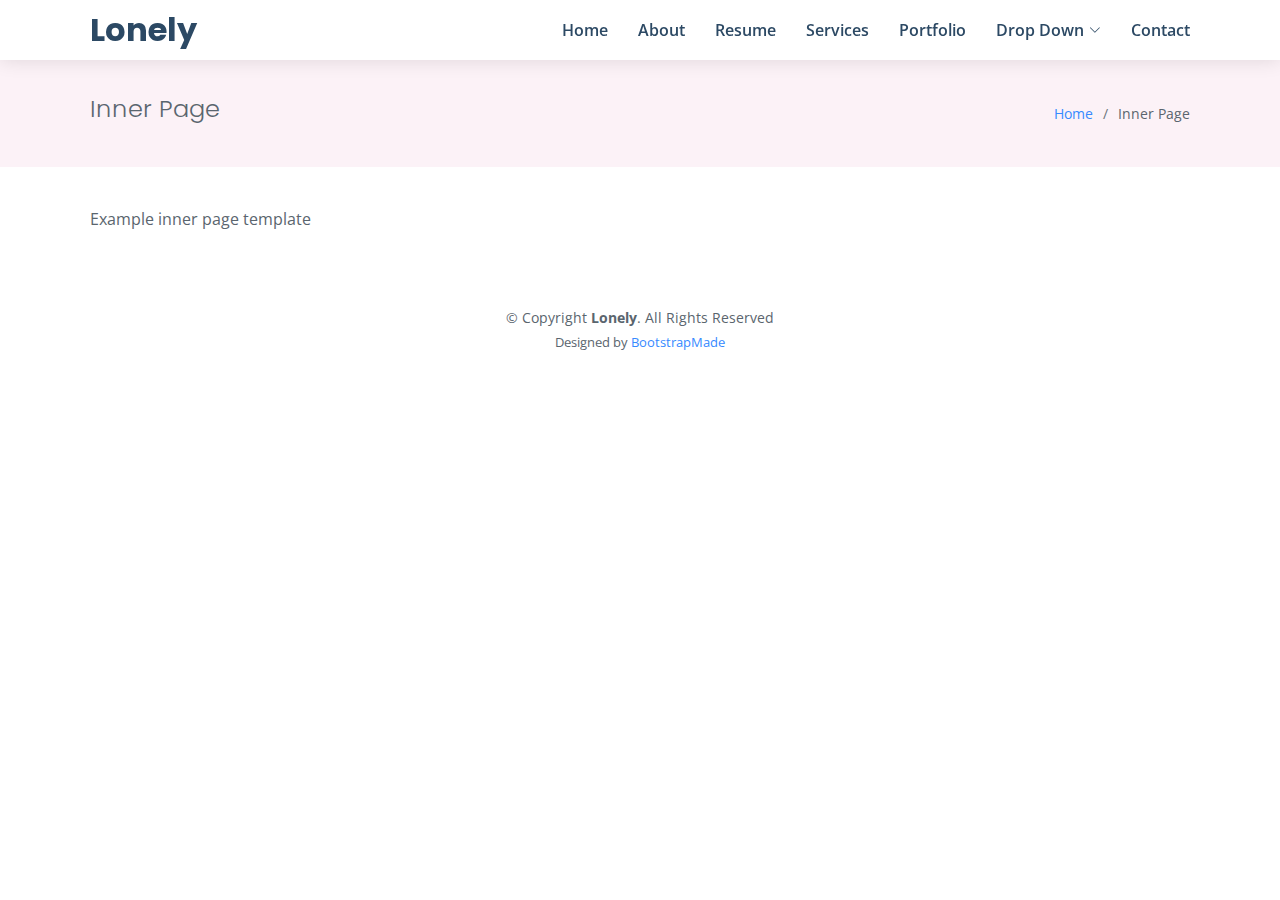
<file: inner-page.html>
<!DOCTYPE html>
<html lang="en">

<head>
  <meta charset="utf-8">
  <meta content="width=device-width, initial-scale=1.0" name="viewport">

  <title>Inner Page - Lonely Bootstrap Template</title>
  <meta content="" name="description">
  <meta content="" name="keywords">

  <!-- Favicons -->
  <link href="assets/img/favicon.png" rel="icon">
  <link href="assets/img/apple-touch-icon.png" rel="apple-touch-icon">

  <!-- Google Fonts -->
  <link
    href="https://fonts.googleapis.com/css?family=Open+Sans:300,300i,400,400i,600,600i,700,700i|Poppins:300,300i,400,400i,500,500i,600,600i,700,700i|Playfair+Display:400,400i,500,500i,600,600i,700,700i&subset=cyrillic"
    rel="stylesheet">

  <!-- Vendor CSS Files -->
  <link href="assets/vendor/bootstrap/css/bootstrap.min.css" rel="stylesheet">
  <link href="assets/vendor/bootstrap-icons/bootstrap-icons.css" rel="stylesheet">
  <link href="assets/vendor/boxicons/css/boxicons.min.css" rel="stylesheet">
  <link href="assets/vendor/glightbox/css/glightbox.min.css" rel="stylesheet">
  <link href="assets/vendor/swiper/swiper-bundle.min.css" rel="stylesheet">

  <!-- Template Main CSS File -->
  <link href="assets/css/style.css" rel="stylesheet">

  <!-- =======================================================
  * Template Name: Lonely
  * Updated: Sep 18 2023 with Bootstrap v5.3.2
  * Template URL: https://bootstrapmade.com/free-html-bootstrap-template-lonely/
  * Author: BootstrapMade.com
  * License: https://bootstrapmade.com/license/
  ======================================================== -->
</head>

<body>

  <!-- ======= Header ======= -->
  <header id="header" class="d-flex align-items-center">
    <div class="container d-flex align-items-center justify-content-between">

      <div class="logo">
        <h1><a href="index.html">Lonely</a></h1>
        <!-- Uncomment below if you prefer to use an image logo -->
        <!-- <a href="index.html"><img src="assets/img/logo.png" alt="" class="img-fluid"></a>-->
      </div>

      <nav id="navbar" class="navbar">
        <ul>
          <li><a class="nav-link scrollto " href="#hero">Home</a></li>
          <li><a class="nav-link scrollto" href="#about">About</a></li>
          <li><a class="nav-link scrollto" href="#resume">Resume</a></li>
          <li><a class="nav-link scrollto" href="#services">Services</a></li>
          <li><a class="nav-link scrollto" href="#portfolio">Portfolio</a></li>
          <li class="dropdown"><a href="#"><span>Drop Down</span> <i class="bi bi-chevron-down"></i></a>
            <ul>
              <li><a href="#">Drop Down 1</a></li>
              <li class="dropdown"><a href="#"><span>Deep Drop Down</span> <i class="bi bi-chevron-right"></i></a>
                <ul>
                  <li><a href="#">Deep Drop Down 1</a></li>
                  <li><a href="#">Deep Drop Down 2</a></li>
                  <li><a href="#">Deep Drop Down 3</a></li>
                  <li><a href="#">Deep Drop Down 4</a></li>
                  <li><a href="#">Deep Drop Down 5</a></li>
                </ul>
              </li>
              <li><a href="#">Drop Down 2</a></li>
              <li><a href="#">Drop Down 3</a></li>
              <li><a href="#">Drop Down 4</a></li>
            </ul>
          </li>
          <li><a class="nav-link scrollto" href="#contact">Contact</a></li>
        </ul>
        <i class="bi bi-list mobile-nav-toggle"></i>
      </nav><!-- .navbar -->

    </div>
  </header><!-- End Header -->

  <main id="main">

    <!-- ======= Breadcrumbs Section ======= -->
    <section class="breadcrumbs">
      <div class="container">

        <div class="d-flex justify-content-between align-items-center">
          <h2>Inner Page</h2>
          <ol>
            <li><a href="index.html">Home</a></li>
            <li>Inner Page</li>
          </ol>
        </div>

      </div>
    </section><!-- End Breadcrumbs Section -->

    <section class="inner-page">
      <div class="container">
        <p>
          Example inner page template
        </p>
      </div>
    </section>

  </main><!-- End #main -->

  <!-- ======= Footer ======= -->
  <footer id="footer">
    <div class="container">
      <div class="copyright">
        &copy; Copyright <strong><span>Lonely</span></strong>. All Rights Reserved
      </div>
      <div class="credits">
        <!-- All the links in the footer should remain intact. -->
        <!-- You can delete the links only if you purchased the pro version. -->
        <!-- Licensing information: https://bootstrapmade.com/license/ -->
        <!-- Purchase the pro version with working PHP/AJAX contact form: https://bootstrapmade.com/free-html-bootstrap-template-lonely/ -->
        Designed by <a href="https://bootstrapmade.com/">BootstrapMade</a>
      </div>
    </div>
  </footer><!-- End  Footer -->

  <a href="#" class="back-to-top d-flex align-items-center justify-content-center"><i
      class="bi bi-arrow-up-short"></i></a>

  <!-- Vendor JS Files -->
  <script src="assets/vendor/purecounter/purecounter_vanilla.js"></script>
  <script src="assets/vendor/bootstrap/js/bootstrap.bundle.min.js"></script>
  <script src="assets/vendor/glightbox/js/glightbox.min.js"></script>
  <script src="assets/vendor/isotope-layout/isotope.pkgd.min.js"></script>
  <script src="assets/vendor/swiper/swiper-bundle.min.js"></script>
  <script src="assets/vendor/waypoints/noframework.waypoints.js"></script>
  <script src="assets/vendor/php-email-form/validate.js"></script>

  <!-- Template Main JS File -->
  <script src="assets/js/main.js"></script>

</body>

</html>
</file>
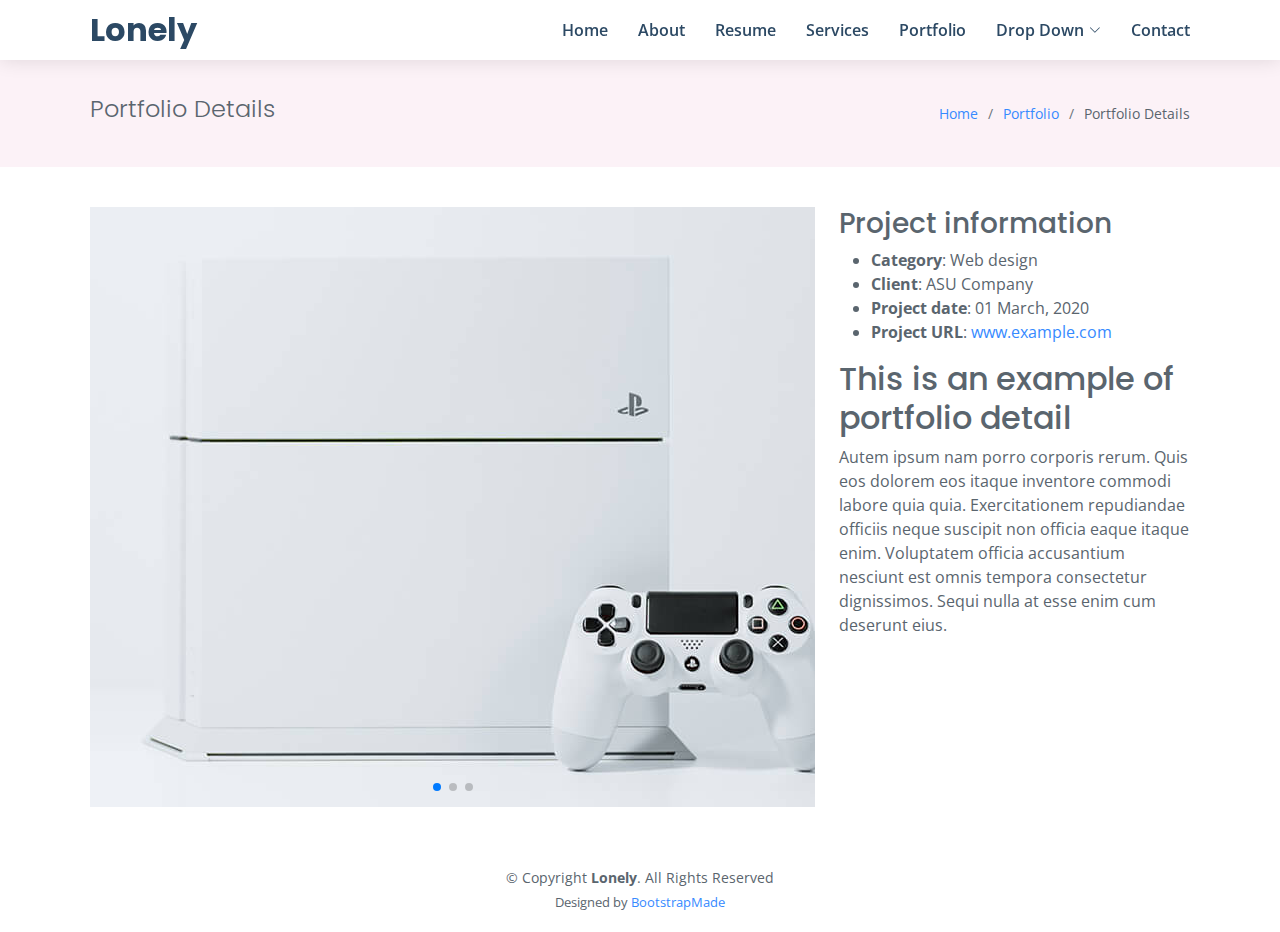
<file: portfolio-details.html>
<!DOCTYPE html>
<html lang="en">

<head>
  <meta charset="utf-8">
  <meta content="width=device-width, initial-scale=1.0" name="viewport">

  <title>Portfolio Details - Lonely Bootstrap Template</title>
  <meta content="" name="description">
  <meta content="" name="keywords">

  <!-- Favicons -->
  <link href="assets/img/favicon.png" rel="icon">
  <link href="assets/img/apple-touch-icon.png" rel="apple-touch-icon">

  <!-- Google Fonts -->
  <link href="https://fonts.googleapis.com/css?family=Open+Sans:300,300i,400,400i,600,600i,700,700i|Poppins:300,300i,400,400i,500,500i,600,600i,700,700i|Playfair+Display:400,400i,500,500i,600,600i,700,700i&subset=cyrillic" rel="stylesheet">

  <!-- Vendor CSS Files -->
  <link href="assets/vendor/bootstrap/css/bootstrap.min.css" rel="stylesheet">
  <link href="assets/vendor/bootstrap-icons/bootstrap-icons.css" rel="stylesheet">
  <link href="assets/vendor/boxicons/css/boxicons.min.css" rel="stylesheet">
  <link href="assets/vendor/glightbox/css/glightbox.min.css" rel="stylesheet">
  <link href="assets/vendor/swiper/swiper-bundle.min.css" rel="stylesheet">

  <!-- Template Main CSS File -->
  <link href="assets/css/style.css" rel="stylesheet">

  <!-- =======================================================
  * Template Name: Lonely
  * Updated: Sep 18 2023 with Bootstrap v5.3.2
  * Template URL: https://bootstrapmade.com/free-html-bootstrap-template-lonely/
  * Author: BootstrapMade.com
  * License: https://bootstrapmade.com/license/
  ======================================================== -->
</head>

<body>

  <!-- ======= Header ======= -->
  <header id="header" class="d-flex align-items-center">
    <div class="container d-flex align-items-center justify-content-between">

      <div class="logo">
        <h1><a href="index.html">Lonely</a></h1>
        <!-- Uncomment below if you prefer to use an image logo -->
        <!-- <a href="index.html"><img src="assets/img/logo.png" alt="" class="img-fluid"></a>-->
      </div>

      <nav id="navbar" class="navbar">
        <ul>
          <li><a class="nav-link scrollto " href="#hero">Home</a></li>
          <li><a class="nav-link scrollto" href="#about">About</a></li>
          <li><a class="nav-link scrollto" href="#resume">Resume</a></li>
          <li><a class="nav-link scrollto" href="#services">Services</a></li>
          <li><a class="nav-link scrollto" href="#portfolio">Portfolio</a></li>
          <li class="dropdown"><a href="#"><span>Drop Down</span> <i class="bi bi-chevron-down"></i></a>
            <ul>
              <li><a href="#">Drop Down 1</a></li>
              <li class="dropdown"><a href="#"><span>Deep Drop Down</span> <i class="bi bi-chevron-right"></i></a>
                <ul>
                  <li><a href="#">Deep Drop Down 1</a></li>
                  <li><a href="#">Deep Drop Down 2</a></li>
                  <li><a href="#">Deep Drop Down 3</a></li>
                  <li><a href="#">Deep Drop Down 4</a></li>
                  <li><a href="#">Deep Drop Down 5</a></li>
                </ul>
              </li>
              <li><a href="#">Drop Down 2</a></li>
              <li><a href="#">Drop Down 3</a></li>
              <li><a href="#">Drop Down 4</a></li>
            </ul>
          </li>
          <li><a class="nav-link scrollto" href="#contact">Contact</a></li>
        </ul>
        <i class="bi bi-list mobile-nav-toggle"></i>
      </nav><!-- .navbar -->

    </div>
  </header><!-- End Header -->

  <main id="main">

    <!-- ======= Breadcrumbs Section ======= -->
    <section class="breadcrumbs">
      <div class="container">

        <div class="d-flex justify-content-between align-items-center">
          <h2>Portfolio Details</h2>
          <ol>
            <li><a href="index.html">Home</a></li>
            <li><a href="portfolio.html">Portfolio</a></li>
            <li>Portfolio Details</li>
          </ol>
        </div>

      </div>
    </section><!-- Breadcrumbs Section -->

    <!-- ======= Portfolio Details Section ======= -->
    <section id="portfolio-details" class="portfolio-details">
      <div class="container">

        <div class="row gy-4">

          <div class="col-lg-8">
            <div class="portfolio-details-slider swiper">
              <div class="swiper-wrapper align-items-center">

                <div class="swiper-slide">
                  <img src="assets/img/portfolio/portfolio-1.jpg" alt="">
                </div>

                <div class="swiper-slide">
                  <img src="assets/img/portfolio/portfolio-2.jpg" alt="">
                </div>

                <div class="swiper-slide">
                  <img src="assets/img/portfolio/portfolio-3.jpg" alt="">
                </div>

              </div>
              <div class="swiper-pagination"></div>
            </div>
          </div>

          <div class="col-lg-4">
            <div class="portfolio-info">
              <h3>Project information</h3>
              <ul>
                <li><strong>Category</strong>: Web design</li>
                <li><strong>Client</strong>: ASU Company</li>
                <li><strong>Project date</strong>: 01 March, 2020</li>
                <li><strong>Project URL</strong>: <a href="#">www.example.com</a></li>
              </ul>
            </div>
            <div class="portfolio-description">
              <h2>This is an example of portfolio detail</h2>
              <p>
                Autem ipsum nam porro corporis rerum. Quis eos dolorem eos itaque inventore commodi labore quia quia. Exercitationem repudiandae officiis neque suscipit non officia eaque itaque enim. Voluptatem officia accusantium nesciunt est omnis tempora consectetur dignissimos. Sequi nulla at esse enim cum deserunt eius.
              </p>
            </div>
          </div>

        </div>

      </div>
    </section><!-- End Portfolio Details Section -->

  </main><!-- End #main -->

  <!-- ======= Footer ======= -->
  <footer id="footer">
    <div class="container">
      <div class="copyright">
        &copy; Copyright <strong><span>Lonely</span></strong>. All Rights Reserved
      </div>
      <div class="credits">
        <!-- All the links in the footer should remain intact. -->
        <!-- You can delete the links only if you purchased the pro version. -->
        <!-- Licensing information: https://bootstrapmade.com/license/ -->
        <!-- Purchase the pro version with working PHP/AJAX contact form: https://bootstrapmade.com/free-html-bootstrap-template-lonely/ -->
        Designed by <a href="https://bootstrapmade.com/">BootstrapMade</a>
      </div>
    </div>
  </footer><!-- End  Footer -->

  <a href="#" class="back-to-top d-flex align-items-center justify-content-center"><i class="bi bi-arrow-up-short"></i></a>

  <!-- Vendor JS Files -->
  <script src="assets/vendor/purecounter/purecounter_vanilla.js"></script>
  <script src="assets/vendor/bootstrap/js/bootstrap.bundle.min.js"></script>
  <script src="assets/vendor/glightbox/js/glightbox.min.js"></script>
  <script src="assets/vendor/isotope-layout/isotope.pkgd.min.js"></script>
  <script src="assets/vendor/swiper/swiper-bundle.min.js"></script>
  <script src="assets/vendor/waypoints/noframework.waypoints.js"></script>
  <script src="assets/vendor/php-email-form/validate.js"></script>

  <!-- Template Main JS File -->
  <script src="assets/js/main.js"></script>

</body>

</html>
</file>
<file: assets/css/style.css>
/**
* Template Name: Lonely
* Updated: Sep 18 2023 with Bootstrap v5.3.2
* Template URL: https://bootstrapmade.com/free-html-bootstrap-template-lonely/
* Author: BootstrapMade.com
* License: https://bootstrapmade.com/license/
*/

/*--------------------------------------------------------------
# General
--------------------------------------------------------------*/
body {
  font-family: "Open Sans", sans-serif;
  color: #5a656e;
}

a {
  color: #368aff;
  text-decoration: none;
}

a:hover {
  color: #7fb5ff;
  text-decoration: none;
}

h1,
h2,
h3,
h4,
h5,
h6 {
  font-family: "Poppins", sans-serif;
}

/*--------------------------------------------------------------
# Back to top button
--------------------------------------------------------------*/
.back-to-top {
  position: fixed;
  visibility: hidden;
  opacity: 0;
  right: 15px;
  bottom: 15px;
  z-index: 9999;
  background: #368aff;
  width: 40px;
  height: 40px;
  border-radius: 50px;
  transition: all 0.4s;
}

.back-to-top i {
  font-size: 24px;
  color: #fff;
  line-height: 0;
}

.back-to-top:hover {
  background: #368aff;
  color: #fff;
}

.back-to-top.active {
  visibility: visible;
  opacity: 1;
}

/*--------------------------------------------------------------
# Header
--------------------------------------------------------------*/
#header {
  transition: all 0.5s;
  z-index: 997;
  transition: all 0.5s;
  height: 60px;
  background: #fff;
  box-shadow: 0px 0px 20px 0px rgba(0, 0, 0, 0.12);
}

#header .logo h1 {
  font-size: 32px;
  margin: 0;
  padding: 0;
  line-height: 1;
  font-weight: 700;
}

#header .logo h1 a,
#header .logo h1 a:hover {
  color: #2c4964;
  line-height: 1;
  display: inline-block;
  text-decoration: none;
}

#header .logo img {
  padding: 0;
  margin: 0;
  max-height: 40px;
}

.scrolled-offset {
  margin-top: 60px;
}

@media (max-width: 992px) {
  #header .logo h1 {
    font-size: 26px;
  }

  #header .container {
    display: flex;
    align-items: center;
    display: inline-block;
  }
}

/*--------------------------------------------------------------
# Navigation Menu
--------------------------------------------------------------*/
/**
* Desktop Navigation 
*/
.navbar {
  padding: 0;
}

.navbar ul {
  margin: 0;
  padding: 0;
  display: flex;
  list-style: none;
  align-items: center;
}

.navbar li {
  position: relative;
}

.navbar a,
.navbar a:focus {
  display: flex;
  align-items: center;
  justify-content: space-between;
  padding: 10px 0 10px 30px;
  font-size: 16px;
  font-weight: 600;
  color: #2c4964;
  white-space: nowrap;
  transition: 0.3s;
}

.navbar a i,
.navbar a:focus i {
  font-size: 12px;
  line-height: 0;
  margin-left: 5px;
}

.navbar a:hover,
.navbar .active,
.navbar .active:focus,
.navbar li:hover>a {
  color: #368aff;
}

.navbar .dropdown ul {
  display: block;
  position: absolute;
  left: 14px;
  top: 100%;
  margin: 0;
  padding: 10px 0;
  z-index: 99;
  opacity: 0;
  visibility: hidden;
  background: #fff;
  box-shadow: 0px 0px 30px rgba(127, 137, 161, 0.25);
  transition: 0.3s;
  border-radius: 4px;
}

.navbar .dropdown ul li {
  min-width: 200px;
}

.navbar .dropdown ul a {
  padding: 10px 20px;
  text-transform: none;
}

.navbar .dropdown ul a i {
  font-size: 12px;
}

.navbar .dropdown ul a:hover,
.navbar .dropdown ul .active:hover,
.navbar .dropdown ul li:hover>a {
  color: #368aff;
}

.navbar .dropdown:hover>ul {
  opacity: 1;
  visibility: visible;
}

.navbar .dropdown .dropdown ul {
  top: 0;
  left: calc(100% - 30px);
  visibility: hidden;
}

.navbar .dropdown .dropdown:hover>ul {
  opacity: 1;
  top: 0;
  left: 100%;
  visibility: visible;
}

@media (max-width: 1366px) {
  .navbar .dropdown .dropdown ul {
    left: -90%;
  }

  .navbar .dropdown .dropdown:hover>ul {
    left: -100%;
  }
}

/**
* Mobile Navigation 
*/
.mobile-nav-toggle {
  color: #2c4964;
  font-size: 28px;
  cursor: pointer;
  display: none;
  line-height: 0;
  transition: 0.5s;
}

.mobile-nav-toggle.bi-x {
  color: #fff;
}

@media (max-width: 991px) {
  .mobile-nav-toggle {
    display: block;
  }

  .navbar ul {
    display: none;
  }
}

.navbar-mobile {
  position: fixed;
  overflow: hidden;
  top: 0;
  right: 0;
  left: 0;
  bottom: 0;
  background: rgba(13, 21, 29, 0.6);
  transition: 0.3s;
  z-index: 998;
}

.navbar-mobile .mobile-nav-toggle {
  position: absolute;
  top: 15px;
  right: 15px;
}

.navbar-mobile ul {
  display: block;
  position: absolute;
  top: 55px;
  right: 15px;
  bottom: 15px;
  left: 15px;
  padding: 10px 0;
  border-radius: 10px;
  background-color: #fff;
  overflow-y: auto;
  transition: 0.3s;
}

.navbar-mobile a,
.navbar-mobile a:focus {
  padding: 10px 20px;
  font-size: 15px;
  color: #2c4964;
}

.navbar-mobile a:hover,
.navbar-mobile .active,
.navbar-mobile li:hover>a {
  color: #368aff;
}

.navbar-mobile .getstarted,
.navbar-mobile .getstarted:focus {
  margin: 15px;
}

.navbar-mobile .dropdown ul {
  position: static;
  display: none;
  margin: 10px 20px;
  padding: 10px 0;
  z-index: 99;
  opacity: 1;
  visibility: visible;
  background: #fff;
  box-shadow: 0px 0px 30px rgba(127, 137, 161, 0.25);
}

.navbar-mobile .dropdown ul li {
  min-width: 200px;
}

.navbar-mobile .dropdown ul a {
  padding: 10px 20px;
}

.navbar-mobile .dropdown ul a i {
  font-size: 12px;
}

.navbar-mobile .dropdown ul a:hover,
.navbar-mobile .dropdown ul .active:hover,
.navbar-mobile .dropdown ul li:hover>a {
  color: #368aff;
}

.navbar-mobile .dropdown>.dropdown-active {
  display: block;
}

/*--------------------------------------------------------------
# Hero Section
--------------------------------------------------------------*/
#hero {
  width: 100%;
  height: 100vh;
  background: url("../img/hero-bg.jpg") top center;
  background-size: cover;
  background-blend-mode: multiply;
  background-color: rgba(0, 0, 0, 0.5);
  padding: 0 15px 0 15px;
}

#hero h1 {
  margin: 0 0 10px 0;
  font-size: 48px;
  font-weight: 700;
  line-height: 56px;
  color: #fff;
}

#hero h2 {
  color: #eee;
  margin-bottom: 10px;
  font-size: 24px;
  font-weight: 300;
  font-family: "Poppins", sans-serif;
}

#hero .btn-get-started {
  font-size: 64px;
  transition: 0.5s;
  color: #fff;
  height: 60px;
}

#hero .btn-get-started:hover {
  padding-top: 10px;
  color: #368aff;
}

#hero .social-links {
  margin-top: 8px;
  display: flex;
}

#hero .social-links a {
  font-size: 18px;
  display: flex;
  justify-content: center;
  align-items: center;
  background: rgba(255, 255, 255, 0.1);
  color: #fff;
  line-height: 1;
  /* padding: 8px 0; */
  margin-right: 8px;
  border-radius: 50%;
  text-align: center;
  width: 36px;
  height: 36px;
  transition: 0.3s;
}

#hero .social-links a:hover {
  background: #368aff;
  /* color: #368aff; */
}

@media (min-width: 1024px) {
  #hero {
    background-attachment: fixed;
  }
}

@media (max-width: 768px) {
  #hero h1 {
    font-size: 28px;
    line-height: 36px;
  }

  #hero h2 {
    font-size: 18px;
    line-height: 24px;
    /* margin-bottom: 30px; */
    text-align: center;
  }
}

/*--------------------------------------------------------------
# Sections General
--------------------------------------------------------------*/
section,
.container {
  padding: 20px 20px 20px 20px;
}

.section-bg {
  background: linear-gradient(180deg, #f2f6f9 0%, #fff 100%);
}

/* .section-title {
  padding-bottom: 30px;
} */

.section-title h2 {
  font-size: 32px;
  font-weight: bold;
  margin-bottom: 15px;
  padding-bottom: 15px;
  position: relative;
  color: #345676;
}

.section-title h2::after {
  content: "";
  position: absolute;
  display: block;
  width: 50px;
  height: 3px;
  background: #368aff;
  bottom: 0;
  left: 0;
}

.section-title p {
  margin-bottom: 20px;
}

/*--------------------------------------------------------------
# Breadcrumbs
--------------------------------------------------------------*/
.breadcrumbs {
  padding: 15px 0;
  background-color: #fcf2f7;
  min-height: 40px;
}

.breadcrumbs h2 {
  font-size: 24px;
  font-weight: 300;
}

.breadcrumbs ol {
  display: flex;
  flex-wrap: wrap;
  list-style: none;
  padding: 0;
  margin: 0;
  font-size: 14px;
}

.breadcrumbs ol li+li {
  padding-left: 10px;
}

.breadcrumbs ol li+li::before {
  display: inline-block;
  padding-right: 10px;
  color: #6c757d;
  content: "/";
}

@media (max-width: 768px) {
  .breadcrumbs .d-flex {
    display: block !important;
  }

  .breadcrumbs ol {
    display: block;
  }

  .breadcrumbs ol li {
    display: inline-block;
  }
}

/*--------------------------------------------------------------
# About
--------------------------------------------------------------*/
.about .content {
  padding: 30px 0;
}

.about .content h3 {
  font-weight: 700;
  font-size: 34px;
  color: #2c4964;
}

.about .content p {
  margin-bottom: 20px;
}

.about .content .count-box {
  padding: 20px 0;
  width: 100%;
}

.about .content .count-box i {
  display: block;
  font-size: 36px;
  color: #368aff;
  float: left;
  line-height: 0;
}

.about .content .count-box span {
  /* font-size: 36px; */
  font-size: 30;
  /* line-height: 20px; */
  display: block;
  font-weight: 700;
  color: #2c4964;
  margin-left: 50px;
  font-family: "Poppins", sans-serif;
}

.about .content .count-box p {
  /* padding: 15px 0 0 0; */
  margin: 0 0 0 50px;
  font-family: "Poppins", sans-serif;
  font-size: 14px;
  color: #437099;
}

/* .about .content .count-box a {
  font-weight: 600;
  display: block;
  margin-top: 20px;
  color: #437099;
  font-size: 15px;
  font-family: "Poppins", sans-serif;
  transition: ease-in-out 0.3s;
} */

.about .content .count-box a:hover {
  color: #6b96be;
}

.about .image {
  background: url("../img/me.jpeg") center center no-repeat;
  background-size: cover;
  min-height: 500px;
  border-radius: 3%;
}

@media (max-width: 991px) {
  .about .image {
    text-align: center;
  }

  .about .image img {
    max-width: 80%;
  }
}

@media (max-width: 667px) {
  .about .image img {
    max-width: 100%;
  }
}

/*--------------------------------------------------------------
# Interests
--------------------------------------------------------------*/
.interests .icon-box {
  display: flex;
  align-items: center;
  position: relative;
  overflow: hidden;
  padding: 20px;
  background: #fff;
  box-shadow: 0 0 29px 0 rgba(68, 88, 144, 0.2);
  transition: all 0.3s ease-in-out;
  border-radius: 8px;
  z-index: 1;
}

.interests .icon-box::before {
  content: "";
  position: absolute;
  top: 0;
  left: 0;
  right: 0;
  height: 0;
  transition: ease-in-out 0.3s;
  z-index: -1;
}

.interests .icon-box i {
  font-size: 32px;
  padding-right: 10px;
  line-height: 1;
}

.interests .icon-box:hover::before {
  background: #368aff;
  height: 100%;
  border-radius: 0px;
  transition: all 0.3s ease-in-out;
}

.interests .icon-box h3 {
  font-weight: 700;
  margin: 0;
  padding: 0;
  line-height: 1;
  font-size: 16px;
  color: #2c4964;
}

.interests .icon-box:hover h3 {
  color: #ffffff;
  transition: all 0.3s ease-in-out;
}

@media (max-width: 768px) {
  .interests .icon-box::before {
    bottom: 60%;
  }
}

/*--------------------------------------------------------------
# Resume
--------------------------------------------------------------*/
.resume .resume-title {
  font-size: 26px;
  font-weight: 500;
  margin-top: 20px;
  margin-bottom: 20px;
  color: #4b7dab;
  font-family: "Poppins", sans-serif;
}

.resume .resume-item {
  padding: 0 0 20px 20px;
  margin-top: -2px;
  border-left: 2px solid #368aff;
  position: relative;
}

.resume .resume-item h4 {
  line-height: 18px;
  font-size: 18px;
  font-weight: 600;
  color: #2c4964;
  margin-bottom: 10px;
}

.resume .resume-item h5 {
  font-size: 16px;
  background: #e4ebf3;
  padding: 5px 15px;
  display: inline-block;
  font-weight: 400;
  margin-bottom: 10px;
  font-family: "Poppins", sans-serif;
}

.resume .resume-item ul {
  padding-left: 20px;
}

.resume .resume-item ul li {
  padding-bottom: 10px;
}

.resume .resume-item:last-child {
  padding-bottom: 0;
}

.resume .resume-item::before {
  content: "";
  position: absolute;
  width: 16px;
  height: 16px;
  border-radius: 50px;
  left: -9px;
  top: 0;
  background: #fff;
  border: 2px solid #368aff;
}

/*--------------------------------------------------------------
# Services
--------------------------------------------------------------*/
.services .icon-box {
  padding: 20px 15px;
  position: relative;
  overflow: hidden;
  background: #fff;
  box-shadow: 0 0 29px 0 rgba(68, 88, 144, 0.2);
  transition: all 0.3s ease-in-out;
  border-radius: 8px;
  text-align: center;
  z-index: 1;
}

.services .icon-box::before {
  content: "";
  position: absolute;
  top: 0;
  left: 0;
  right: 0;
  height: 0;
  transition: ease-in-out 0.3s;
  z-index: -1;
}

.services .icon-box:hover::before {
  background: #368aff;
  height: 100%;
  border-radius: 0px;
}

.services .icon {
  margin: 0 auto 30px auto;
  padding-top: 10px;
  display: inline-block;
  text-align: center;
  border-radius: 50%;
  width: 60px;
  height: 60px;
  background: #368aff;
  transition: all 0.3s ease-in-out;
}

.services .icon i {
  font-size: 36px;
  line-height: 1;
  color: #fff;
}

.services .title {
  font-weight: 700;
  margin-bottom: 15px;
  font-size: 18px;
}

.services .title a {
  color: #111;
}

.services .description {
  font-size: 15px;
  line-height: 24px;
  margin-bottom: 0;
}

.services .icon-box:hover .title a,
.services .icon-box:hover .description {
  color: #fff;
}

.services .icon-box:hover .icon {
  background: #fff;
}

.services .icon-box:hover .icon i {
  color: #368aff;
}

@media (max-width: 768px) {
  .services .icon-box::before {
    bottom: 60%;
  }
}

/*--------------------------------------------------------------
# Contact
--------------------------------------------------------------*/
.contact .contact-about h3 {
  font-size: 36px;
  margin: 0 0 10px 0;
  padding: 0;
  line-height: 1;
  font-weight: 600;
  font-family: "Poppins", sans-serif;
  color: #368aff;
}

.contact .contact-about p {
  font-size: 14px;
  line-height: 24px;
  font-family: "Poppins", sans-serif;
  color: #3c6387;
}

.contact .social-links {
  padding-top: 20px;
  padding-bottom: 20px;
}

.contact .social-links a {
  font-size: 18px;
  display: inline-block;
  background: #fff;
  color: #368aff;
  line-height: 0;
  padding: 8px 0;
  margin-right: 4px;
  border-radius: 50%;
  text-align: center;
  width: 36px;
  height: 36px;
  transition: 0.3s;
  border: 1px solid #368aff;
}

.contact .social-links a:hover {
  background: #368aff;
  color: #fff;
}

.contact .info {
  color: #5a656e;
}

.contact .info i {
  font-size: 32px;
  color: #368aff;
  line-height: 0;
  margin-right: 15px;
}

.contact .info p {
  font-size: 14px;
  margin: 0;
}

.contact .image {
  background: url("../img/me.jpeg") center center no-repeat;
  background-size: cover;
  width: 250px;
  height: 250px;
  border-radius: 50%;
}

@media (max-width: 991px) {
  .contact .image {
    text-align: center;
  }

  .contact .image img {
    max-width: 80%;
  }
}

@media (max-width: 667px) {
  .contact .image img {
    max-width: 100%;
  }
}



@keyframes animate-loading {
  0% {
    transform: rotate(0deg);
  }

  100% {
    transform: rotate(360deg);
  }
}

/*--------------------------------------------------------------
# Footer
--------------------------------------------------------------*/
#footer {
  background: #fff;
  /* padding: 10px 0; */
  font-size: 14px;
}

#footer .copyright {
  text-align: center;
}

#footer .credits {
  padding-top: 5px;
  text-align: center;
  font-size: 13px;
}
</file>
